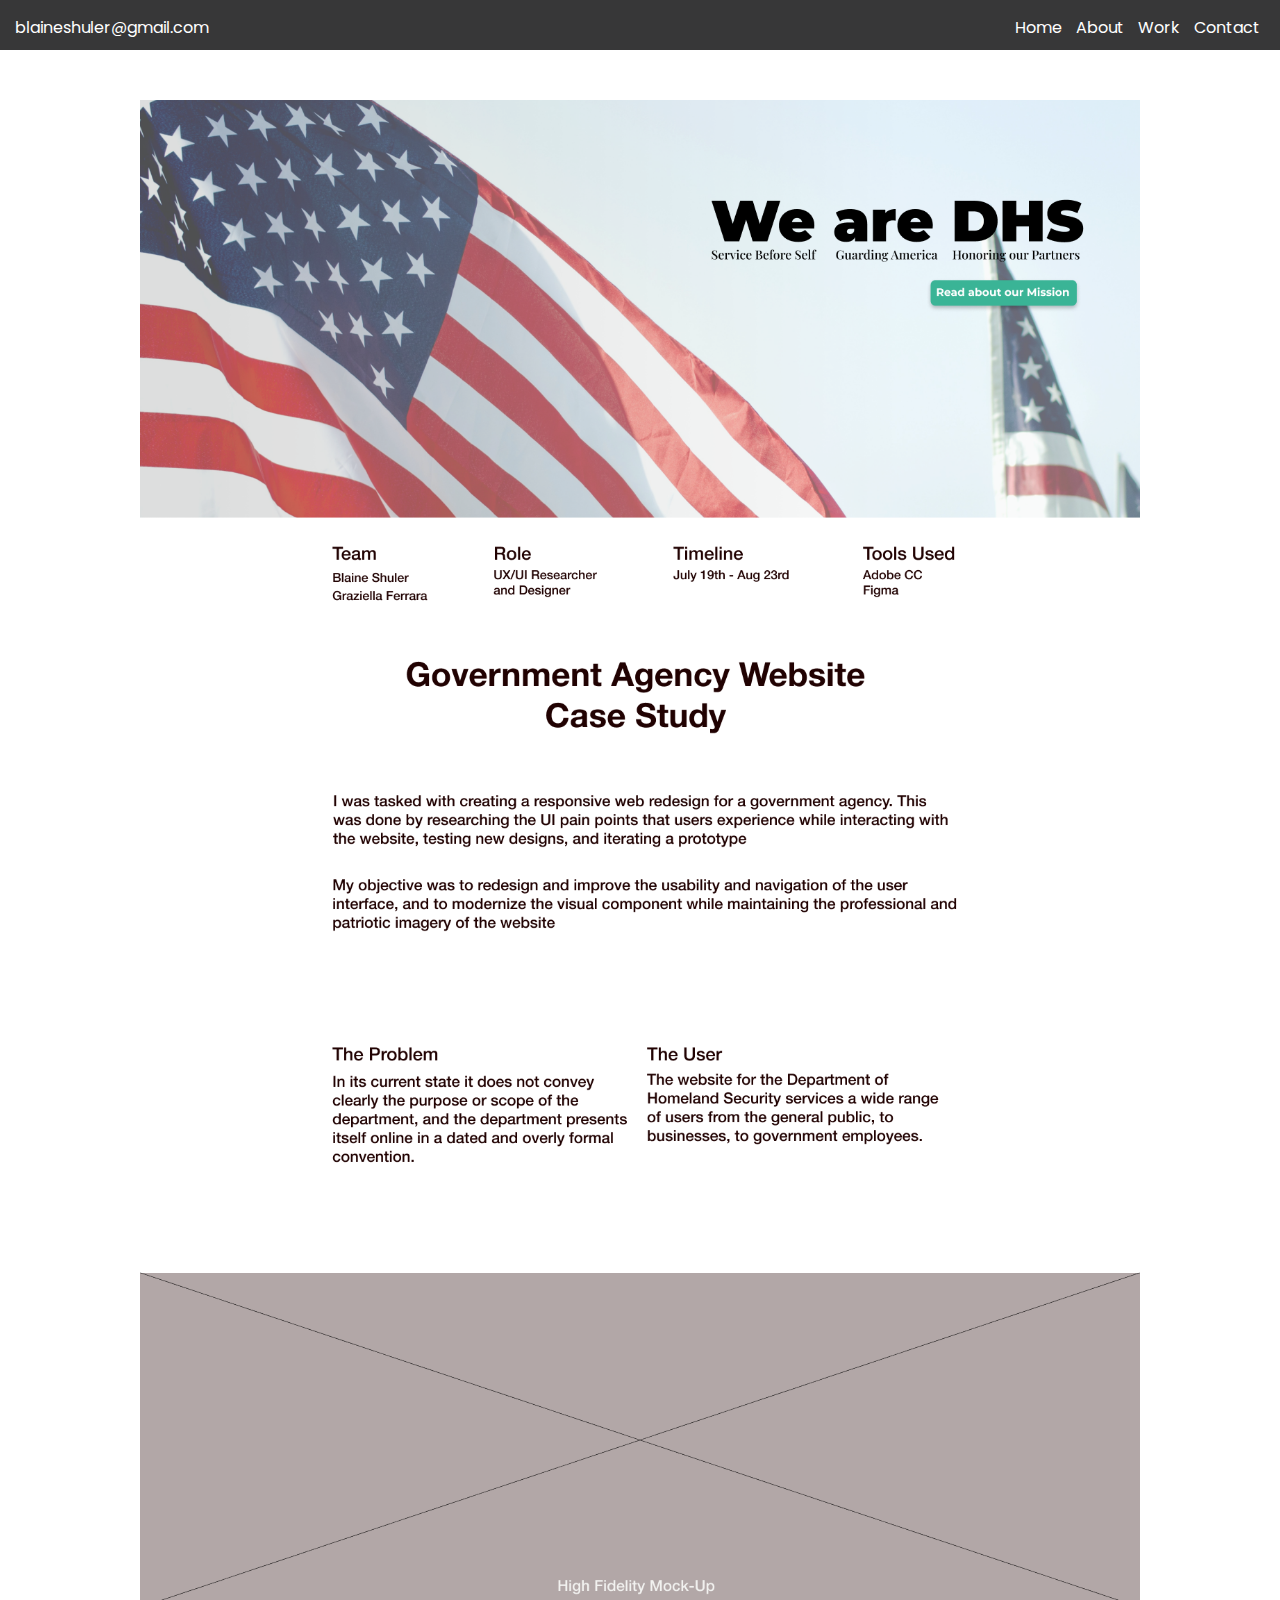
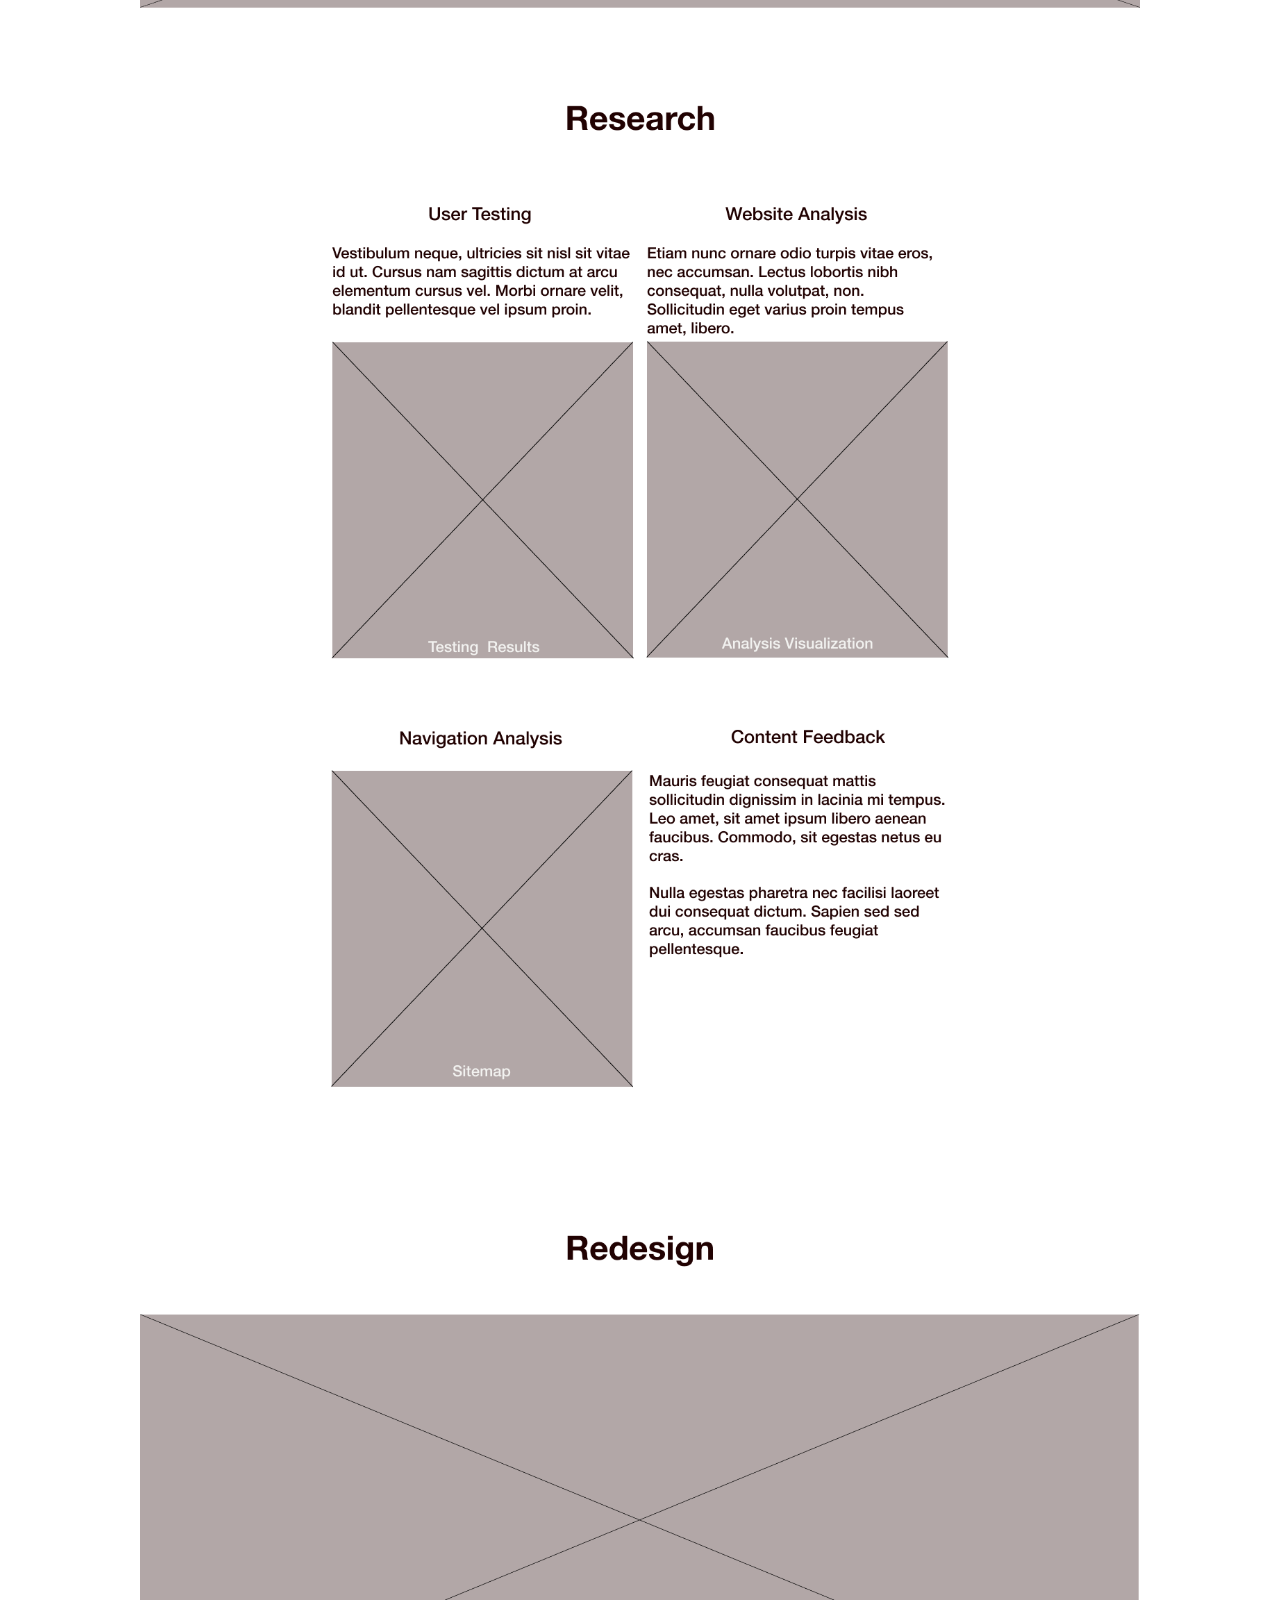
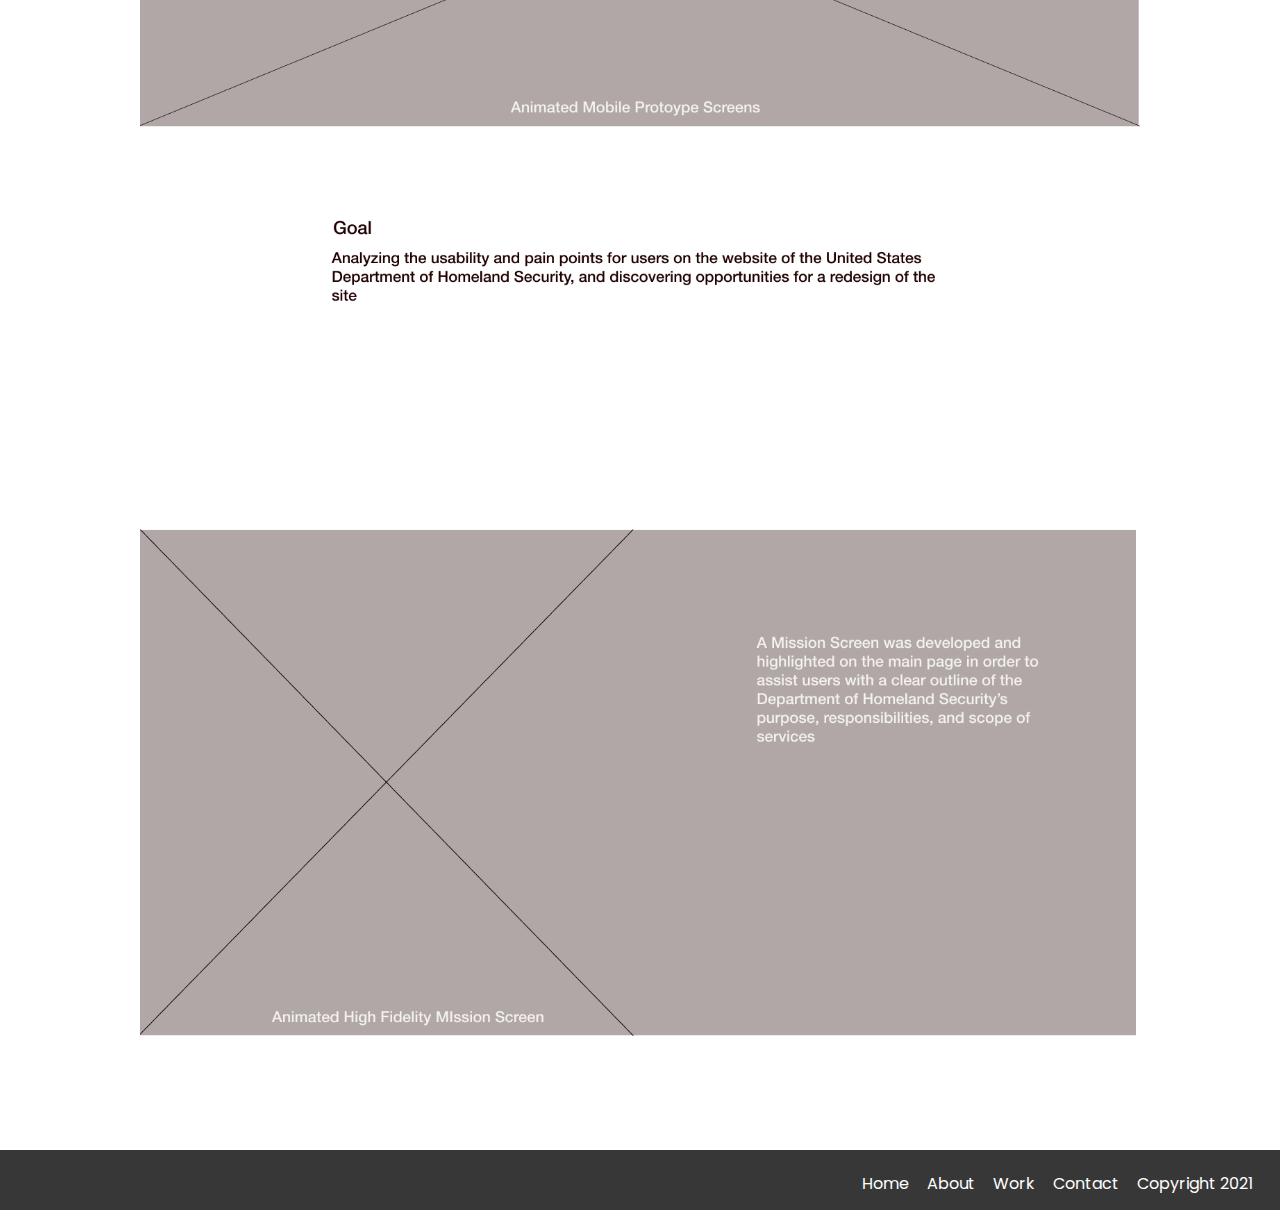
<file: case_study.html>
<!DOCTYPE html>
<html>
  <head>
    <title>Portfolio HW</title>
    <link href="index.css" type="text/css" rel="stylesheet">
    <link rel="preconnect" href="https://fonts.googleapis.com"> 
<link rel="preconnect" href="https://fonts.gstatic.com" crossorigin> 
<link href="https://fonts.googleapis.com/css2?family=Poppins:ital,wght@1,200&display=swap" rel="stylesheet">
<link rel="preconnect" href="https://fonts.googleapis.com"> 
<link rel="preconnect" href="https://fonts.gstatic.com" crossorigin> 
<link href="https://fonts.googleapis.com/css2?family=Roboto&display=swap" rel="stylesheet">  
</head>
  <body class="caseStudy">
    <header>
      <div class="email">
        blaineshuler@gmail.com
      </div>
      <ul>
        <a href="portfolio_main.html"><li>Home</li></a>
        <li>About</li>
        <li>Work</li>
        <li>Contact</li>
      </ul>
    </header>
    
    <section class="heroImg">
      <div class="content">
        <img src="Images/caseStudy.png">
      </a>
      </div>
    </section>
    <footer>
      <ul>
        <a href="portfolio_main.html"><li>Home</li></a>
        <li>About</li>
        <li>Work</li>
        <li>Contact</li>
        <li>Copyright 2021</li>

      </ul>
    </footer>
  </body>
</html>
</file>
<file: index.css>
html {
  height: 100%;
}

.mainPage img {
  height: 75%;
  width: 75%;
}

.caseStudy img {
  height: 100%;
  width: 100%;
}

body {
    margin: 0;
    padding: 0;
    height: 100%;
  }
  header {
    background-color: #373738;
    padding: 15px;
    height: 20px;
  }

  .email {
    font-family: 'Poppins', sans-serif;
    color: white;
    margin-bottom: 25px;
    margin-top: 0px;
    float: left;
  }

  header ul {
    font-family: 'Poppins', sans-serif;
    margin-top: 0px;
    float: right;
    color: white;
  }

  header li {
    display: inline-block;
    padding: 0px 5px;
    color: white;
  }
  header p {
    display: inline-block;
  }

  .caseStudy .heroImg {
    background-color: #FFFFFF;
    padding: 0px 0px;
    height: 4300px;
  }

  .heroImg {
    background-color: #EBEBEB;
    padding: 100px 15px;
    height: 100%;
  }



  .caseStudy .content {
    max-width: 1000px;
    margin: 0 auto;
    padding: 50px;
    background-color: #FFFFFF;
    text-align: center;
    border-radius: 6px;
  }

  .content {
    max-width: 500px;
    margin: 0 auto;
    padding: 50px;
    background-color: #FFFFFF;
    text-align: center;
    border-radius: 6px;
  }

  .name {
    font-family: 'Roboto', sans-serif;
    font-size: 30px;
    margin-top: 5px;
    margin-bottom: 0px;
  }

  button {
    font-family: 'Poppins', sans-serif;
    padding: 15px;
    background-color: #373738;
    color: white;
    font-size: 20px;
    border-radius: 10px;
    width: 200pxpx;
  }

  .caseStudy footer {
    font-family: 'Poppins', sans-serif;
    background-color: #373738;
    padding: 5px;
    color: white;
    margin-bottom: 0px auto;
    height: 50px;
  }

  footer {
    font-family: 'Poppins', sans-serif;
    background-color: #373738;
    padding: 5px;
    color: white;
    margin-bottom: 0px;
    height: 50px;
  }
  footer ul {
    font-family: 'Poppins', sans-serif;
    list-style: none;
    padding-right: 15px;
    float: right;
  }
  footer li {
    display: inline-block;
    padding: 0px 7px;
    color: white;
  }
  
  .homeBold {
    text-decoration: bold;
  }
</file>
